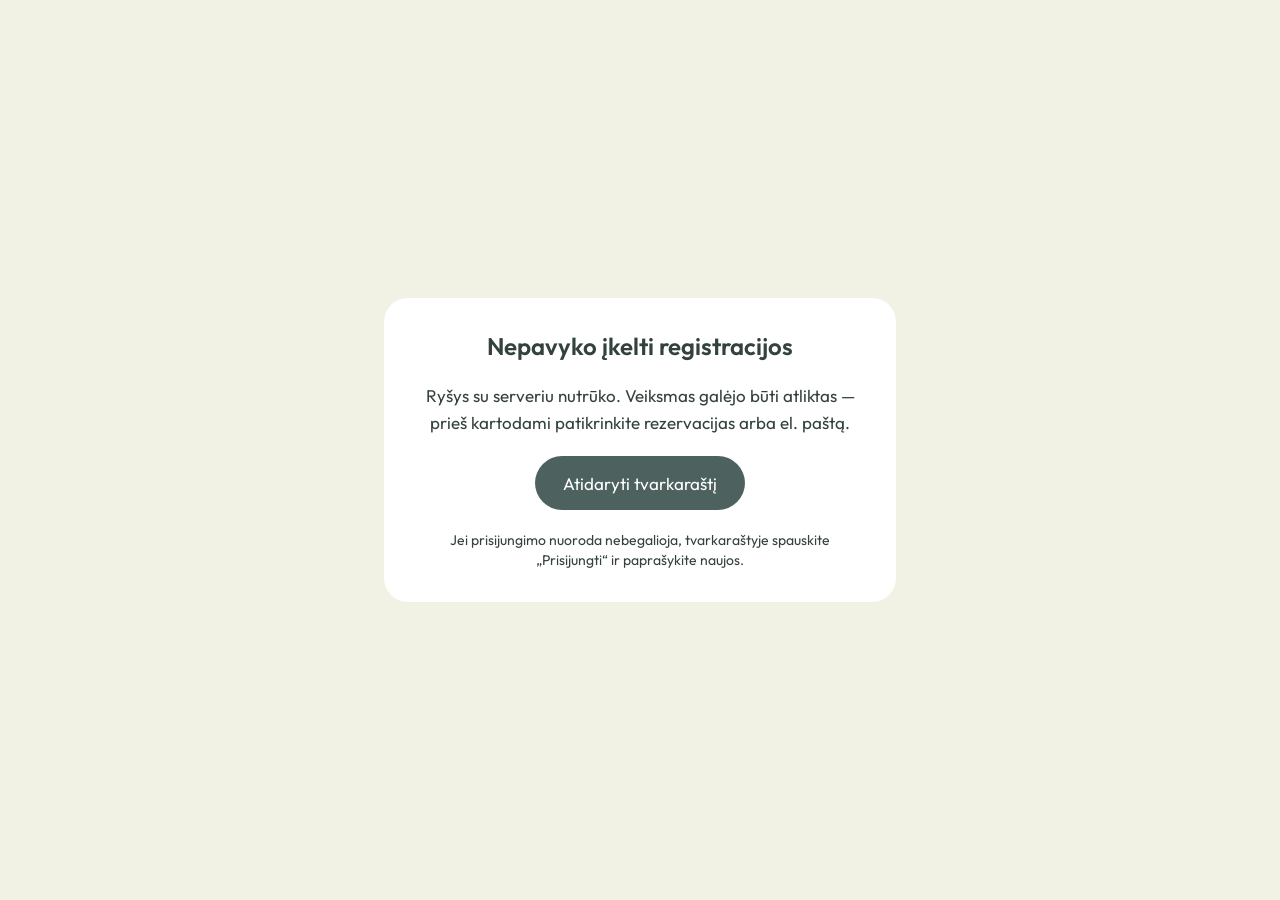
<file: index.html>
<!DOCTYPE html>
<html lang="lt">
<head>
  <meta charset="utf-8">

  <meta
    name="viewport"
    content="width=device-width, initial-scale=1, viewport-fit=cover"
  >

  <meta name="referrer" content="no-referrer">

  <meta
    name="description"
    content="Kalanetika su Aurelija: treniruočių tvarkaraštis, registracija ir abonementai."
  >

  <title>Kalanetika su Aurelija – registracija</title>

  <!-- Outfit šriftas -->
  <link rel="preconnect" href="https://fonts.googleapis.com">
  <link rel="preconnect" href="https://fonts.gstatic.com" crossorigin>

  <link
    rel="stylesheet"
    href="https://fonts.googleapis.com/css2?family=Outfit:wght@400;500;600;700;800&display=swap"
  >

  <!-- Svetainės stiliai -->
  <link rel="stylesheet" href="./assets/styles.css?v=20261019-v7.2">

  <style>
    body,
    button,
    input,
    select,
    textarea {
      font-family: "Outfit", sans-serif;
    }



    /* Pradinis pranešimas, kol kraunama programėlė */
    .loading-message {
      padding: 32px;
      max-width: 600px;
      margin: auto;
      font-size: 18px;
      line-height: 1.6;
    }
  </style>

  <script src="./config.js?v=3" defer></script>
  <script src="./assets/app.js?v=20261019-v7.2" defer></script>
</head>

<body>
  <div id="root">
    <main class="loading-message">
      <h1>Kalanetika su Aurelija</h1>
      <p>Kraunama registracija…</p>
      <p>
        Jei šis tekstas lieka matomas, perkraukite puslapį.
        Jei nepavyksta, susisiekite su Aurelija.
      </p>
    </main>
  </div>

  <noscript>
    Registracijai įjunkite JavaScript savo naršyklėje.
  </noscript>
</body>
</html>
</file>
<file: assets/styles.css>
*,:after,:before{--tw-border-spacing-x:0;--tw-border-spacing-y:0;--tw-translate-x:0;--tw-translate-y:0;--tw-rotate:0;--tw-skew-x:0;--tw-skew-y:0;--tw-scale-x:1;--tw-scale-y:1;--tw-pan-x: ;--tw-pan-y: ;--tw-pinch-zoom: ;--tw-scroll-snap-strictness:proximity;--tw-gradient-from-position: ;--tw-gradient-via-position: ;--tw-gradient-to-position: ;--tw-ordinal: ;--tw-slashed-zero: ;--tw-numeric-figure: ;--tw-numeric-spacing: ;--tw-numeric-fraction: ;--tw-ring-inset: ;--tw-ring-offset-width:0px;--tw-ring-offset-color:#fff;--tw-ring-color:rgba(59,130,246,.5);--tw-ring-offset-shadow:0 0 #0000;--tw-ring-shadow:0 0 #0000;--tw-shadow:0 0 #0000;--tw-shadow-colored:0 0 #0000;--tw-blur: ;--tw-brightness: ;--tw-contrast: ;--tw-grayscale: ;--tw-hue-rotate: ;--tw-invert: ;--tw-saturate: ;--tw-sepia: ;--tw-drop-shadow: ;--tw-backdrop-blur: ;--tw-backdrop-brightness: ;--tw-backdrop-contrast: ;--tw-backdrop-grayscale: ;--tw-backdrop-hue-rotate: ;--tw-backdrop-invert: ;--tw-backdrop-opacity: ;--tw-backdrop-saturate: ;--tw-backdrop-sepia: ;--tw-contain-size: ;--tw-contain-layout: ;--tw-contain-paint: ;--tw-contain-style: }::backdrop{--tw-border-spacing-x:0;--tw-border-spacing-y:0;--tw-translate-x:0;--tw-translate-y:0;--tw-rotate:0;--tw-skew-x:0;--tw-skew-y:0;--tw-scale-x:1;--tw-scale-y:1;--tw-pan-x: ;--tw-pan-y: ;--tw-pinch-zoom: ;--tw-scroll-snap-strictness:proximity;--tw-gradient-from-position: ;--tw-gradient-via-position: ;--tw-gradient-to-position: ;--tw-ordinal: ;--tw-slashed-zero: ;--tw-numeric-figure: ;--tw-numeric-spacing: ;--tw-numeric-fraction: ;--tw-ring-inset: ;--tw-ring-offset-width:0px;--tw-ring-offset-color:#fff;--tw-ring-color:rgba(59,130,246,.5);--tw-ring-offset-shadow:0 0 #0000;--tw-ring-shadow:0 0 #0000;--tw-shadow:0 0 #0000;--tw-shadow-colored:0 0 #0000;--tw-blur: ;--tw-brightness: ;--tw-contrast: ;--tw-grayscale: ;--tw-hue-rotate: ;--tw-invert: ;--tw-saturate: ;--tw-sepia: ;--tw-drop-shadow: ;--tw-backdrop-blur: ;--tw-backdrop-brightness: ;--tw-backdrop-contrast: ;--tw-backdrop-grayscale: ;--tw-backdrop-hue-rotate: ;--tw-backdrop-invert: ;--tw-backdrop-opacity: ;--tw-backdrop-saturate: ;--tw-backdrop-sepia: ;--tw-contain-size: ;--tw-contain-layout: ;--tw-contain-paint: ;--tw-contain-style: }/*! tailwindcss v3.4.17 | MIT License | https://tailwindcss.com*/*,:after,:before{box-sizing:border-box;border:0 solid #e5e7eb}:after,:before{--tw-content:""}:host,html{line-height:1.5;-webkit-text-size-adjust:100%;-moz-tab-size:4;-o-tab-size:4;tab-size:4;font-family:ui-sans-serif,system-ui,sans-serif,Apple Color Emoji,Segoe UI Emoji,Segoe UI Symbol,Noto Color Emoji;font-feature-settings:normal;font-variation-settings:normal;-webkit-tap-highlight-color:transparent}body{margin:0;line-height:inherit}hr{height:0;color:inherit;border-top-width:1px}abbr:where([title]){-webkit-text-decoration:underline dotted;text-decoration:underline dotted}h1,h2,h3,h4,h5,h6{font-size:inherit;font-weight:inherit}a{color:inherit;text-decoration:inherit}b,strong{font-weight:bolder}code,kbd,pre,samp{font-family:ui-monospace,SFMono-Regular,Menlo,Monaco,Consolas,Liberation Mono,Courier New,monospace;font-feature-settings:normal;font-variation-settings:normal;font-size:1em}small{font-size:80%}sub,sup{font-size:75%;line-height:0;position:relative;vertical-align:baseline}sub{bottom:-.25em}sup{top:-.5em}table{text-indent:0;border-color:inherit;border-collapse:collapse}button,input,optgroup,select,textarea{font-family:inherit;font-feature-settings:inherit;font-variation-settings:inherit;font-size:100%;font-weight:inherit;line-height:inherit;letter-spacing:inherit;color:inherit;margin:0;padding:0}button,select{text-transform:none}button,input:where([type=button]),input:where([type=reset]),input:where([type=submit]){-webkit-appearance:button;background-color:transparent;background-image:none}:-moz-focusring{outline:auto}:-moz-ui-invalid{box-shadow:none}progress{vertical-align:baseline}::-webkit-inner-spin-button,::-webkit-outer-spin-button{height:auto}[type=search]{-webkit-appearance:textfield;outline-offset:-2px}::-webkit-search-decoration{-webkit-appearance:none}::-webkit-file-upload-button{-webkit-appearance:button;font:inherit}summary{display:list-item}blockquote,dd,dl,figure,h1,h2,h3,h4,h5,h6,hr,p,pre{margin:0}fieldset{margin:0}fieldset,legend{padding:0}menu,ol,ul{list-style:none;margin:0;padding:0}dialog{padding:0}textarea{resize:vertical}input::-moz-placeholder,textarea::-moz-placeholder{opacity:1;color:#9ca3af}input::placeholder,textarea::placeholder{opacity:1;color:#9ca3af}[role=button],button{cursor:pointer}:disabled{cursor:default}audio,canvas,embed,iframe,img,object,svg,video{display:block;vertical-align:middle}img,video{max-width:100%;height:auto}[hidden]:where(:not([hidden=until-found])){display:none}.sr-only{position:absolute;width:1px;height:1px;padding:0;margin:-1px;overflow:hidden;clip:rect(0,0,0,0);white-space:nowrap;border-width:0}.pointer-events-none{pointer-events:none}.pointer-events-auto{pointer-events:auto}.static{position:static}.fixed{position:fixed}.absolute{position:absolute}.relative{position:relative}.inset-0{inset:0}.inset-x-0{left:0;right:0}.bottom-0{bottom:0}.right-4{right:1rem}.right-5{right:1.25rem}.top-4{top:1rem}.top-5{top:1.25rem}.z-10{z-index:10}.z-50{z-index:50}.z-\[70\]{z-index:70}.z-\[80\]{z-index:80}.mx-auto{margin-left:auto;margin-right:auto}.mb-1{margin-bottom:.25rem}.mb-1\.5{margin-bottom:.375rem}.mb-10{margin-bottom:2.5rem}.mb-2{margin-bottom:.5rem}.mb-2\.5{margin-bottom:.625rem}.mb-3{margin-bottom:.75rem}.mb-4{margin-bottom:1rem}.mb-5{margin-bottom:1.25rem}.mb-6{margin-bottom:1.5rem}.mb-8{margin-bottom:2rem}.ml-1\.5{margin-left:.375rem}.mt-0\.5{margin-top:.125rem}.mt-1{margin-top:.25rem}.mt-1\.5{margin-top:.375rem}.mt-2{margin-top:.5rem}.mt-3{margin-top:.75rem}.mt-4{margin-top:1rem}.mt-5{margin-top:1.25rem}.mt-6{margin-top:1.5rem}.mt-8{margin-top:2rem}.block{display:block}.inline-block{display:inline-block}.flex{display:flex}.inline-flex{display:inline-flex}.grid{display:grid}.h-10{height:2.5rem}.h-16{height:4rem}.h-5{height:1.25rem}.h-6{height:1.5rem}.h-9{height:2.25rem}.max-h-\[90vh\]{max-height:90vh}.min-h-screen{min-height:100vh}.w-10{width:2.5rem}.w-16{width:4rem}.w-5{width:1.25rem}.w-6{width:1.5rem}.w-9{width:2.25rem}.w-full{width:100%}.min-w-0{min-width:0}.max-w-2xl{max-width:42rem}.max-w-lg{max-width:32rem}.max-w-md{max-width:28rem}.max-w-sm{max-width:24rem}.flex-1{flex:1 1 0%}.shrink-0{flex-shrink:0}.scale-150{--tw-scale-x:1.5;--tw-scale-y:1.5;transform:translate(var(--tw-translate-x),var(--tw-translate-y)) rotate(var(--tw-rotate)) skewX(var(--tw-skew-x)) skewY(var(--tw-skew-y)) scaleX(var(--tw-scale-x)) scaleY(var(--tw-scale-y))}@keyframes pulse{50%{opacity:.5}}.animate-pulse{animation:pulse 2s cubic-bezier(.4,0,.6,1) infinite}.cursor-not-allowed{cursor:not-allowed}.cursor-pointer{cursor:pointer}.cursor-wait{cursor:wait}.select-none{-webkit-user-select:none;-moz-user-select:none;user-select:none}.scroll-mt-4{scroll-margin-top:1rem}.grid-cols-2{grid-template-columns:repeat(2,minmax(0,1fr))}.flex-col{flex-direction:column}.flex-wrap{flex-wrap:wrap}.items-start{align-items:flex-start}.items-center{align-items:center}.items-baseline{align-items:baseline}.justify-end{justify-content:flex-end}.justify-center{justify-content:center}.justify-between{justify-content:space-between}.gap-1\.5{gap:.375rem}.gap-2{gap:.5rem}.gap-2\.5{gap:.625rem}.gap-3{gap:.75rem}.gap-4{gap:1rem}.gap-x-4{-moz-column-gap:1rem;column-gap:1rem}.gap-y-1{row-gap:.25rem}.space-y-2>:not([hidden])~:not([hidden]){--tw-space-y-reverse:0;margin-top:calc(.5rem*(1 - var(--tw-space-y-reverse)));margin-bottom:calc(.5rem*var(--tw-space-y-reverse))}.space-y-3>:not([hidden])~:not([hidden]){--tw-space-y-reverse:0;margin-top:calc(.75rem*(1 - var(--tw-space-y-reverse)));margin-bottom:calc(.75rem*var(--tw-space-y-reverse))}.space-y-4>:not([hidden])~:not([hidden]){--tw-space-y-reverse:0;margin-top:calc(1rem*(1 - var(--tw-space-y-reverse)));margin-bottom:calc(1rem*var(--tw-space-y-reverse))}.space-y-5>:not([hidden])~:not([hidden]){--tw-space-y-reverse:0;margin-top:calc(1.25rem*(1 - var(--tw-space-y-reverse)));margin-bottom:calc(1.25rem*var(--tw-space-y-reverse))}.divide-y>:not([hidden])~:not([hidden]){--tw-divide-y-reverse:0;border-top-width:calc(1px*(1 - var(--tw-divide-y-reverse)));border-bottom-width:calc(1px*var(--tw-divide-y-reverse))}.divide-\[\#E2E3D0\]>:not([hidden])~:not([hidden]){--tw-divide-opacity:1;border-color:rgb(226 227 208/var(--tw-divide-opacity,1))}.self-start{align-self:flex-start}.overflow-y-auto{overflow-y:auto}.whitespace-pre-line{white-space:pre-line}.break-all{word-break:break-all}.rounded-2xl{border-radius:1rem}.rounded-3xl{border-radius:1.5rem}.rounded-full{border-radius:9999px}.rounded-md{border-radius:.375rem}.rounded-xl{border-radius:.75rem}.border{border-width:1px}.border-2{border-width:2px}.border-y{border-top-width:1px;border-bottom-width:1px}.border-t{border-top-width:1px}.border-dashed{border-style:dashed}.border-\[\#4D625E\]{--tw-border-opacity:1;border-color:rgb(77 98 94/var(--tw-border-opacity,1))}.border-\[\#4D625E\]\/30{border-color:rgba(77,98,94,.3)}.border-\[\#C98A85\]{--tw-border-opacity:1;border-color:rgb(201 138 133/var(--tw-border-opacity,1))}.border-\[\#C98A85\]\/30{border-color:hsla(4,39%,65%,.3)}.border-\[\#C98A85\]\/35{border-color:hsla(4,39%,65%,.35)}.border-\[\#C98A85\]\/60{border-color:hsla(4,39%,65%,.6)}.border-\[\#D5D8CA\]{--tw-border-opacity:1;border-color:rgb(213 216 202/var(--tw-border-opacity,1))}.border-\[\#E2E3D0\]{--tw-border-opacity:1;border-color:rgb(226 227 208/var(--tw-border-opacity,1))}.border-\[\#F1F2E4\]\/20{border-color:hsla(64,35%,92%,.2)}.border-\[\#F1F2E4\]\/40{border-color:hsla(64,35%,92%,.4)}.border-red-200{--tw-border-opacity:1;border-color:rgb(254 202 202/var(--tw-border-opacity,1))}.bg-\[\#33423F\]\/40{background-color:rgba(51,66,63,.4)}.bg-\[\#4D625E\]{--tw-bg-opacity:1;background-color:rgb(77 98 94/var(--tw-bg-opacity,1))}.bg-\[\#4D625E\]\/10{background-color:rgba(77,98,94,.1)}.bg-\[\#8B9A94\]{--tw-bg-opacity:1;background-color:rgb(139 154 148/var(--tw-bg-opacity,1))}.bg-\[\#8B9A94\]\/10{background-color:hsla(156,7%,57%,.1)}.bg-\[\#C98A85\]{--tw-bg-opacity:1;background-color:rgb(201 138 133/var(--tw-bg-opacity,1))}.bg-\[\#C98A85\]\/10{background-color:hsla(4,39%,65%,.1)}.bg-\[\#C98A85\]\/15{background-color:hsla(4,39%,65%,.15)}.bg-\[\#F1F2E4\]{--tw-bg-opacity:1;background-color:rgb(241 242 228/var(--tw-bg-opacity,1))}.bg-\[\#F1F2E4\]\/10{background-color:hsla(64,35%,92%,.1)}.bg-\[\#F9FAED\]{--tw-bg-opacity:1;background-color:rgb(249 250 237/var(--tw-bg-opacity,1))}.bg-red-50{--tw-bg-opacity:1;background-color:rgb(254 242 242/var(--tw-bg-opacity,1))}.bg-white{--tw-bg-opacity:1;background-color:rgb(255 255 255/var(--tw-bg-opacity,1))}.bg-white\/60{background-color:hsla(0,0%,100%,.6)}.bg-white\/70{background-color:hsla(0,0%,100%,.7)}.p-1{padding:.25rem}.p-10{padding:2.5rem}.p-2{padding:.5rem}.p-3{padding:.75rem}.p-4{padding:1rem}.p-5{padding:1.25rem}.p-6{padding:1.5rem}.p-7{padding:1.75rem}.p-8{padding:2rem}.px-2\.5{padding-left:.625rem;padding-right:.625rem}.px-3\.5{padding-left:.875rem;padding-right:.875rem}.px-4{padding-left:1rem;padding-right:1rem}.px-5{padding-left:1.25rem;padding-right:1.25rem}.px-6{padding-left:1.5rem;padding-right:1.5rem}.px-7{padding-left:1.75rem;padding-right:1.75rem}.px-8{padding-left:2rem;padding-right:2rem}.py-1{padding-top:.25rem;padding-bottom:.25rem}.py-2{padding-top:.5rem;padding-bottom:.5rem}.py-2\.5{padding-top:.625rem;padding-bottom:.625rem}.py-3{padding-top:.75rem;padding-bottom:.75rem}.py-3\.5{padding-top:.875rem;padding-bottom:.875rem}.py-4{padding-top:1rem;padding-bottom:1rem}.pb-10{padding-bottom:2.5rem}.pb-20{padding-bottom:5rem}.pb-5{padding-bottom:1.25rem}.pb-6{padding-bottom:1.5rem}.pt-1{padding-top:.25rem}.pt-2{padding-top:.5rem}.pt-3{padding-top:.75rem}.pt-6{padding-top:1.5rem}.pt-8{padding-top:2rem}.text-left{text-align:left}.text-center{text-align:center}.text-2xl{font-size:1.5rem;line-height:2rem}.text-4xl{font-size:2.25rem;line-height:2.5rem}.text-5xl{font-size:3rem;line-height:1}.text-\[11px\]{font-size:11px}.text-\[12px\]{font-size:12px}.text-\[13px\]{font-size:13px}.text-\[14px\]{font-size:14px}.text-\[15px\]{font-size:15px}.text-\[16px\]{font-size:16px}.text-\[17px\]{font-size:17px}.text-\[18px\]{font-size:18px}.text-\[19px\]{font-size:19px}.text-\[26px\]{font-size:26px}.text-lg{font-size:1.125rem;line-height:1.75rem}.text-sm{font-size:.875rem;line-height:1.25rem}.text-xl{font-size:1.25rem;line-height:1.75rem}.text-xs{font-size:.75rem;line-height:1rem}.font-medium{font-weight:500}.font-normal{font-weight:400}.font-semibold{font-weight:600}.uppercase{text-transform:uppercase}.leading-none{line-height:1}.leading-relaxed{line-height:1.625}.leading-snug{line-height:1.375}.leading-tight{line-height:1.25}.tracking-\[0\.12em\]{letter-spacing:.12em}.tracking-\[0\.15em\]{letter-spacing:.15em}.tracking-\[0\.22em\]{letter-spacing:.22em}.tracking-widest{letter-spacing:.1em}.text-\[\#33423F\]{--tw-text-opacity:1;color:rgb(51 66 63/var(--tw-text-opacity,1))}.text-\[\#4D625E\]{--tw-text-opacity:1;color:rgb(77 98 94/var(--tw-text-opacity,1))}.text-\[\#6F7D78\]{--tw-text-opacity:1;color:rgb(111 125 120/var(--tw-text-opacity,1))}.text-\[\#8B9A94\]{--tw-text-opacity:1;color:rgb(139 154 148/var(--tw-text-opacity,1))}.text-\[\#B0736D\]{--tw-text-opacity:1;color:rgb(176 115 109/var(--tw-text-opacity,1))}.text-\[\#C98A85\]{--tw-text-opacity:1;color:rgb(201 138 133/var(--tw-text-opacity,1))}.text-\[\#F1F2E4\]{--tw-text-opacity:1;color:rgb(241 242 228/var(--tw-text-opacity,1))}.text-red-600{--tw-text-opacity:1;color:rgb(220 38 38/var(--tw-text-opacity,1))}.text-red-700{--tw-text-opacity:1;color:rgb(185 28 28/var(--tw-text-opacity,1))}.text-white{--tw-text-opacity:1;color:rgb(255 255 255/var(--tw-text-opacity,1))}.underline{text-decoration-line:underline}.decoration-\[\#4D625E\]\/40{text-decoration-color:rgba(77,98,94,.4)}.underline-offset-4{text-underline-offset:4px}.opacity-25{opacity:.25}.opacity-60{opacity:.6}.opacity-75{opacity:.75}.opacity-90{opacity:.9}.shadow-2xl{--tw-shadow:0 25px 50px -12px rgba(0,0,0,.25);--tw-shadow-colored:0 25px 50px -12px var(--tw-shadow-color)}.shadow-2xl,.shadow-lg{box-shadow:var(--tw-ring-offset-shadow,0 0 #0000),var(--tw-ring-shadow,0 0 #0000),var(--tw-shadow)}.shadow-lg{--tw-shadow:0 10px 15px -3px rgba(0,0,0,.1),0 4px 6px -4px rgba(0,0,0,.1);--tw-shadow-colored:0 10px 15px -3px var(--tw-shadow-color),0 4px 6px -4px var(--tw-shadow-color)}.shadow-sm{--tw-shadow:0 1px 2px 0 rgba(0,0,0,.05);--tw-shadow-colored:0 1px 2px 0 var(--tw-shadow-color);box-shadow:var(--tw-ring-offset-shadow,0 0 #0000),var(--tw-ring-shadow,0 0 #0000),var(--tw-shadow)}.filter{filter:var(--tw-blur) var(--tw-brightness) var(--tw-contrast) var(--tw-grayscale) var(--tw-hue-rotate) var(--tw-invert) var(--tw-saturate) var(--tw-sepia) var(--tw-drop-shadow)}.backdrop-blur-sm{--tw-backdrop-blur:blur(4px);-webkit-backdrop-filter:var(--tw-backdrop-blur) var(--tw-backdrop-brightness) var(--tw-backdrop-contrast) var(--tw-backdrop-grayscale) var(--tw-backdrop-hue-rotate) var(--tw-backdrop-invert) var(--tw-backdrop-opacity) var(--tw-backdrop-saturate) var(--tw-backdrop-sepia);backdrop-filter:var(--tw-backdrop-blur) var(--tw-backdrop-brightness) var(--tw-backdrop-contrast) var(--tw-backdrop-grayscale) var(--tw-backdrop-hue-rotate) var(--tw-backdrop-invert) var(--tw-backdrop-opacity) var(--tw-backdrop-saturate) var(--tw-backdrop-sepia)}.transition-all{transition-property:all;transition-timing-function:cubic-bezier(.4,0,.2,1);transition-duration:.15s}.transition-colors{transition-property:color,background-color,border-color,text-decoration-color,fill,stroke;transition-timing-function:cubic-bezier(.4,0,.2,1);transition-duration:.15s}html{-webkit-text-size-adjust:100%}body{font-family:Outfit,sans-serif;background-color:#f1f2e4;color:#33423f;font-size:17px;line-height:1.6}input,select,textarea{font-size:16px!important}input[type=date],input[type=email],input[type=tel],input[type=text]{min-height:52px}button{min-height:44px}.btn-main{min-height:54px;font-size:17px}.animate-spin-slow{animation:spin 2s linear infinite}*{box-sizing:border-box}.lt-caps:first-letter{text-transform:uppercase}input[type=checkbox]{accent-color:#c98a85;width:18px;height:18px}@keyframes spin{to{transform:rotate(1turn)}}.selection\:bg-\[\#C98A85\] ::-moz-selection{--tw-bg-opacity:1;background-color:rgb(201 138 133/var(--tw-bg-opacity,1))}.selection\:bg-\[\#C98A85\] ::selection{--tw-bg-opacity:1;background-color:rgb(201 138 133/var(--tw-bg-opacity,1))}.selection\:text-white ::-moz-selection{--tw-text-opacity:1;color:rgb(255 255 255/var(--tw-text-opacity,1))}.selection\:text-white ::selection{--tw-text-opacity:1;color:rgb(255 255 255/var(--tw-text-opacity,1))}.selection\:bg-\[\#C98A85\]::-moz-selection{--tw-bg-opacity:1;background-color:rgb(201 138 133/var(--tw-bg-opacity,1))}.selection\:bg-\[\#C98A85\]::selection{--tw-bg-opacity:1;background-color:rgb(201 138 133/var(--tw-bg-opacity,1))}.selection\:text-white::-moz-selection{--tw-text-opacity:1;color:rgb(255 255 255/var(--tw-text-opacity,1))}.selection\:text-white::selection{--tw-text-opacity:1;color:rgb(255 255 255/var(--tw-text-opacity,1))}.last\:mb-0:last-child{margin-bottom:0}.hover\:border-\[\#4D625E\]:hover{--tw-border-opacity:1;border-color:rgb(77 98 94/var(--tw-border-opacity,1))}.hover\:border-\[\#C98A85\]:hover{--tw-border-opacity:1;border-color:rgb(201 138 133/var(--tw-border-opacity,1))}.hover\:border-\[\#D5D8CA\]:hover{--tw-border-opacity:1;border-color:rgb(213 216 202/var(--tw-border-opacity,1))}.hover\:bg-\[\#33423F\]:hover{--tw-bg-opacity:1;background-color:rgb(51 66 63/var(--tw-bg-opacity,1))}.hover\:bg-\[\#4D625E\]:hover{--tw-bg-opacity:1;background-color:rgb(77 98 94/var(--tw-bg-opacity,1))}.hover\:bg-\[\#C98A85\]:hover{--tw-bg-opacity:1;background-color:rgb(201 138 133/var(--tw-bg-opacity,1))}.hover\:bg-\[\#E2E3D0\]:hover{--tw-bg-opacity:1;background-color:rgb(226 227 208/var(--tw-bg-opacity,1))}.hover\:bg-\[\#F1F2E4\]:hover{--tw-bg-opacity:1;background-color:rgb(241 242 228/var(--tw-bg-opacity,1))}.hover\:bg-\[\#F1F2E4\]\/10:hover{background-color:hsla(64,35%,92%,.1)}.hover\:bg-\[\#b57c78\]:hover{--tw-bg-opacity:1;background-color:rgb(181 124 120/var(--tw-bg-opacity,1))}.hover\:text-\[\#4D625E\]:hover{--tw-text-opacity:1;color:rgb(77 98 94/var(--tw-text-opacity,1))}.hover\:text-\[\#C98A85\]:hover{--tw-text-opacity:1;color:rgb(201 138 133/var(--tw-text-opacity,1))}.hover\:text-white:hover{--tw-text-opacity:1;color:rgb(255 255 255/var(--tw-text-opacity,1))}.hover\:decoration-\[\#4D625E\]:hover{text-decoration-color:#4d625e}.hover\:shadow-md:hover{--tw-shadow:0 4px 6px -1px rgba(0,0,0,.1),0 2px 4px -2px rgba(0,0,0,.1);--tw-shadow-colored:0 4px 6px -1px var(--tw-shadow-color),0 2px 4px -2px var(--tw-shadow-color);box-shadow:var(--tw-ring-offset-shadow,0 0 #0000),var(--tw-ring-shadow,0 0 #0000),var(--tw-shadow)}.focus\:border-\[\#C98A85\]:focus{--tw-border-opacity:1;border-color:rgb(201 138 133/var(--tw-border-opacity,1))}.focus\:outline-none:focus{outline:2px solid transparent;outline-offset:2px}.focus\:ring-2:focus{--tw-ring-offset-shadow:var(--tw-ring-inset) 0 0 0 var(--tw-ring-offset-width) var(--tw-ring-offset-color);--tw-ring-shadow:var(--tw-ring-inset) 0 0 0 calc(2px + var(--tw-ring-offset-width)) var(--tw-ring-color);box-shadow:var(--tw-ring-offset-shadow),var(--tw-ring-shadow),var(--tw-shadow,0 0 #0000)}.focus\:ring-\[\#C98A85\]\/50:focus{--tw-ring-color:hsla(4,39%,65%,.5)}.disabled\:opacity-50:disabled{opacity:.5}@media (min-width:640px){.sm\:mt-12{margin-top:3rem}.sm\:w-auto{width:auto}.sm\:max-w-\[200px\]{max-width:200px}.sm\:flex-1{flex:1 1 0%}.sm\:flex-row{flex-direction:row}.sm\:flex-row-reverse{flex-direction:row-reverse}.sm\:items-end{align-items:flex-end}.sm\:items-center{align-items:center}.sm\:gap-6{gap:1.5rem}.sm\:self-auto{align-self:auto}.sm\:p-4{padding:1rem}.sm\:p-6{padding:1.5rem}.sm\:px-6{padding-left:1.5rem;padding-right:1.5rem}.sm\:py-3\.5{padding-top:.875rem;padding-bottom:.875rem}.sm\:text-right{text-align:right}}@media (min-width:768px){.md\:p-7{padding:1.75rem}.md\:p-8{padding:2rem}.md\:text-5xl{font-size:3rem;line-height:1}}
</file>
